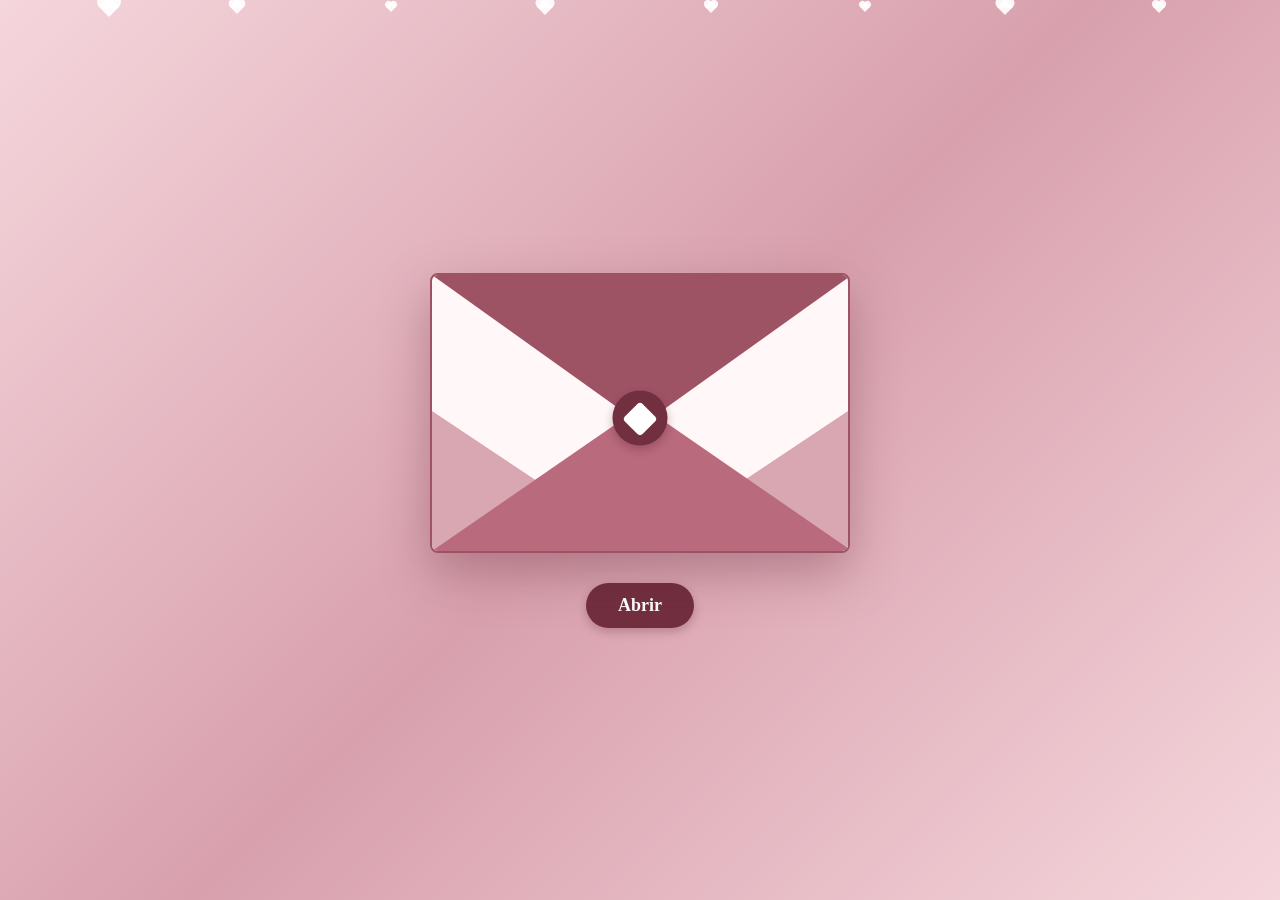
<file: index.html>
<!DOCTYPE html>
<html lang="es">
    <head>
        <meta charset="UTF-8">
        <meta name="viewport" content="width=device-width, initial-scale=1.0">

        <title>Cartita super pro</title>   
        <link rel="stylesheet" href="style_sobre.css">    
    </head>
<body>
    <div class="corazones">
        <div class="corazon"></div>
        <div class="corazon"></div>
        <div class="corazon"></div>
        <div class="corazon"></div>
        <div class="corazon"></div>
        <div class="corazon"></div>
        <div class="corazon"></div>
        <div class="corazon"></div>
    </div>

    <div class="contenedor">   
    <!--Parte del Sobre super pro-->
    <div class="sobre">

        <div class="cuerpo">
            <!--Tapa del sobre-->
            <div class="tapa"></div>
            <!--Pliegues-->
            <div class="pliegue-izq"></div>
            <div class="pliegue-der"></div>
            <div class="pliegue-abajo"></div>

            <!--Sello-->
            <div class="sello"></div>
        </div>
    </div>
     <a class="btn1" href="cartas.html">Abrir</a>
    </div>
</body>
</html>
</file>
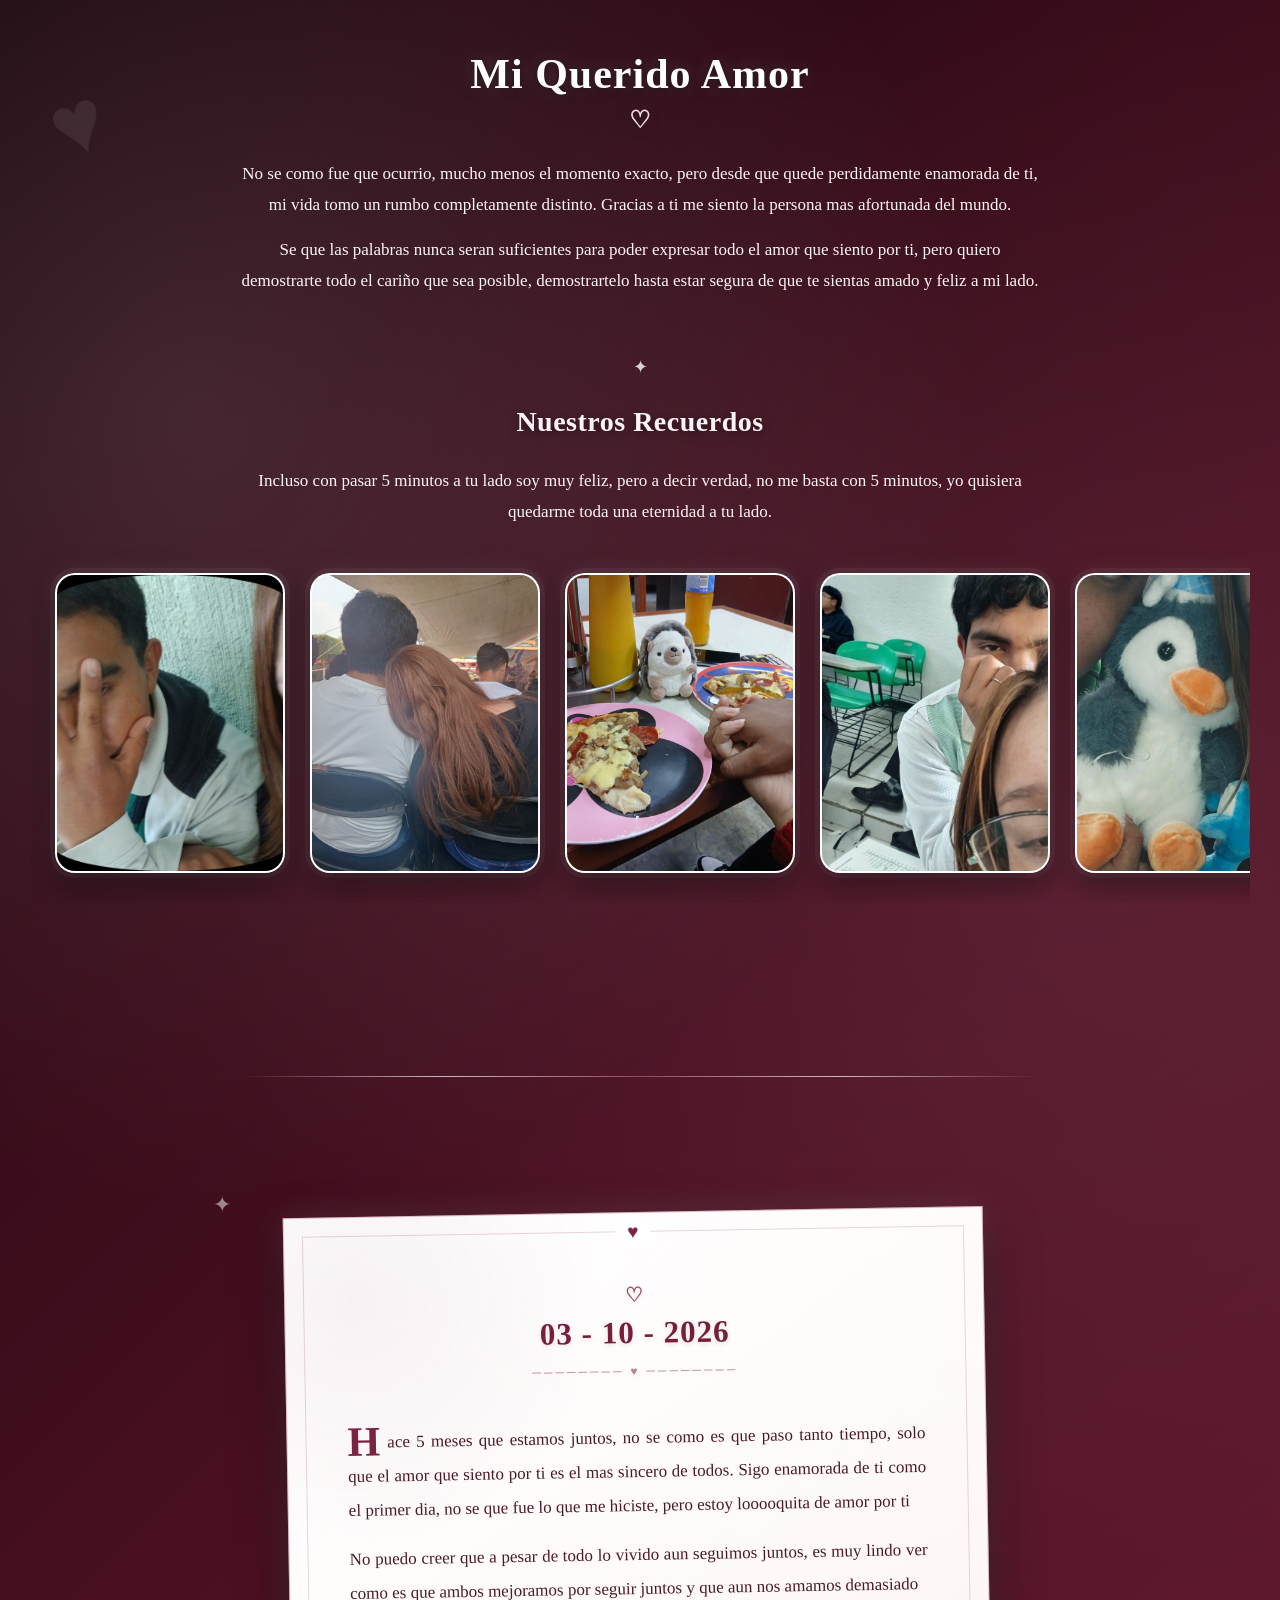
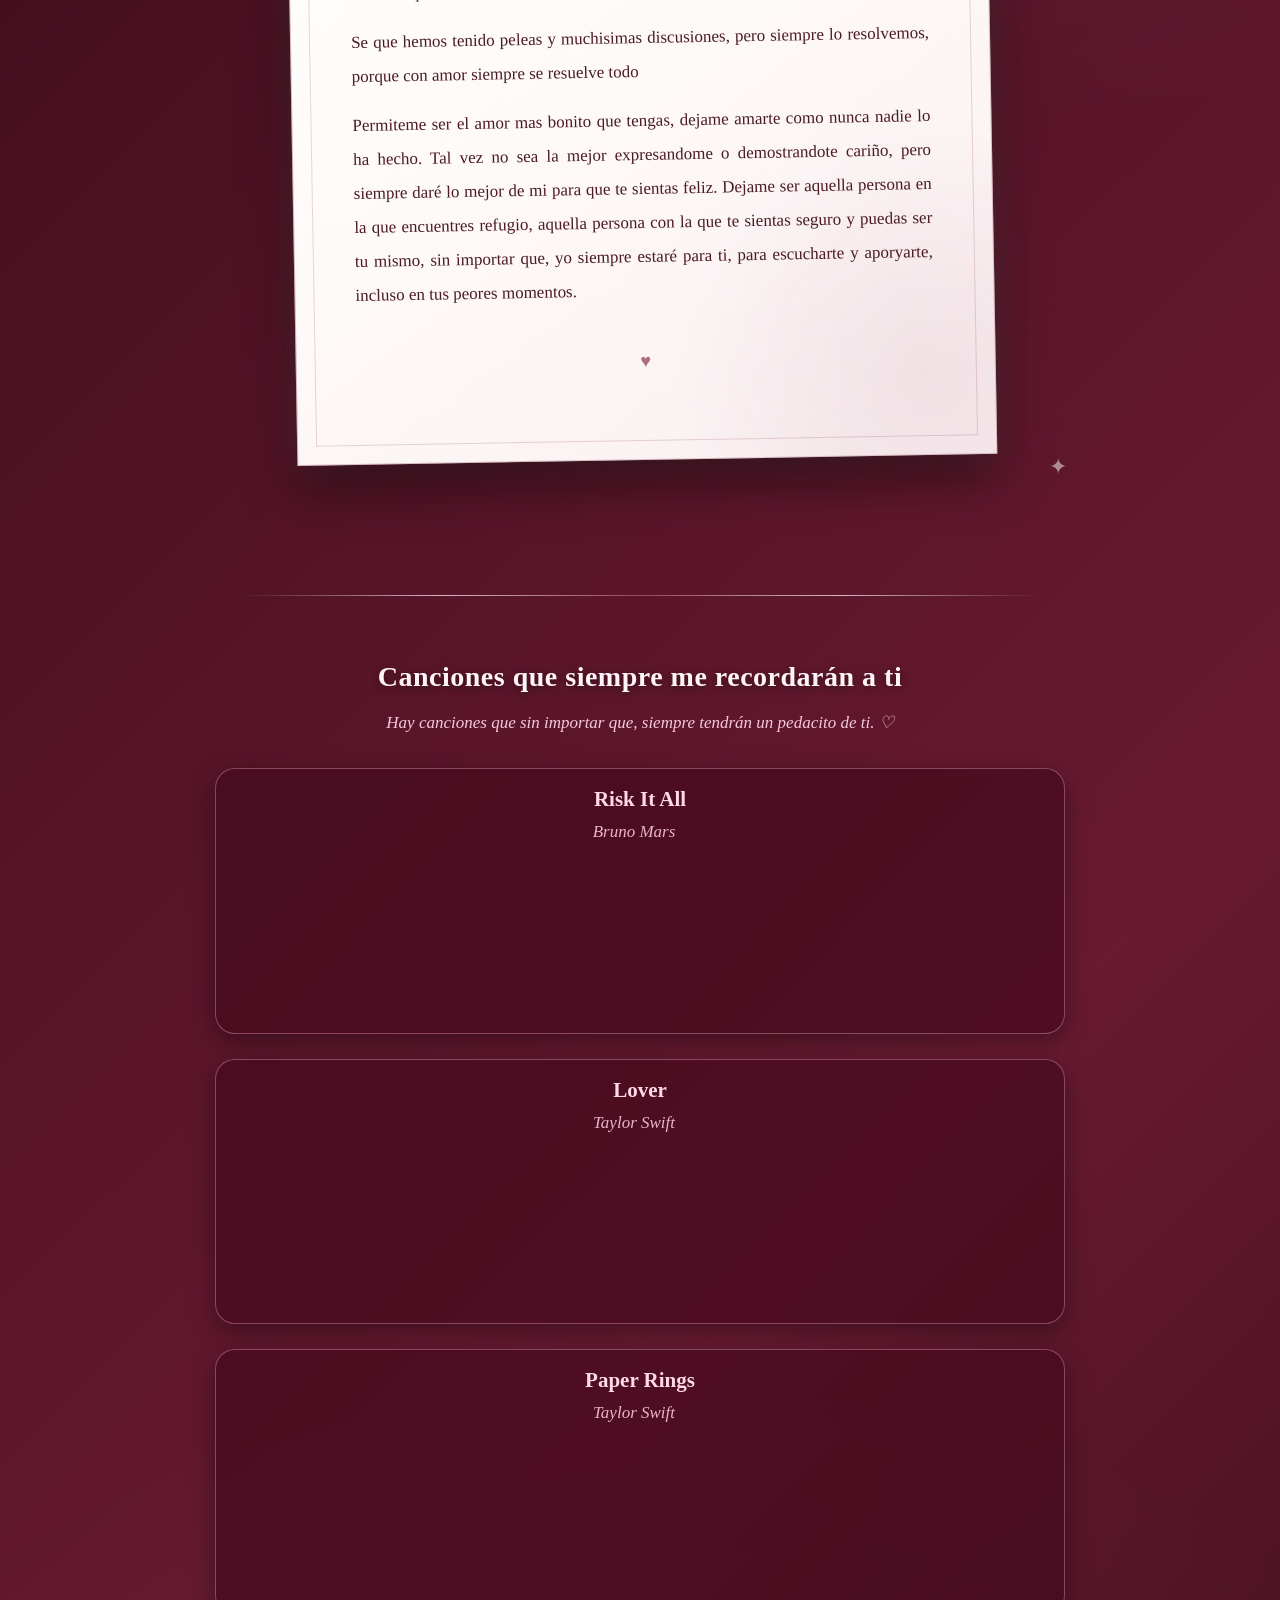
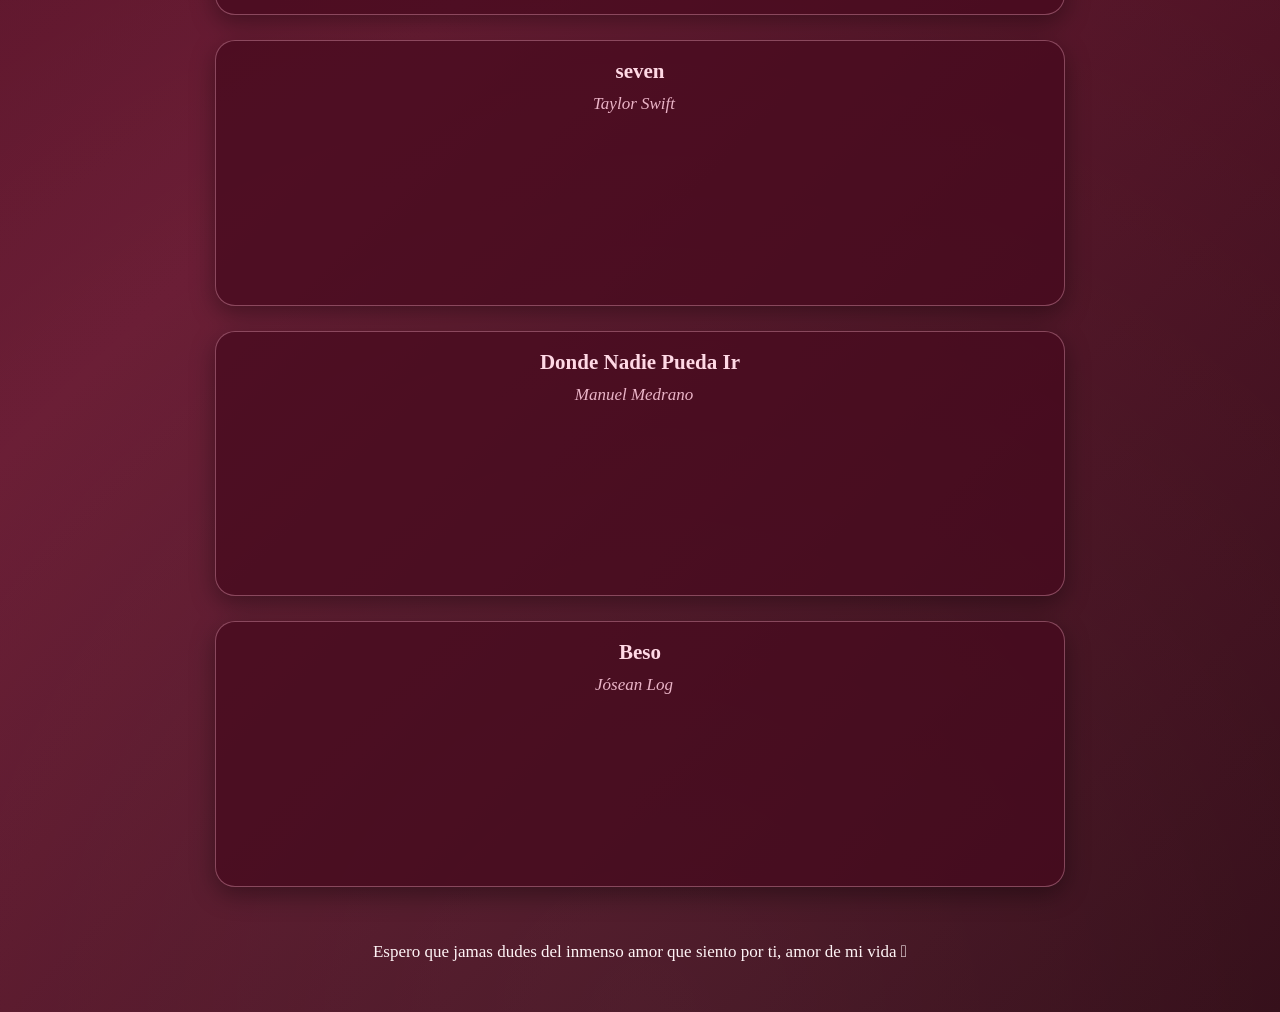
<file: cartas.html>
<!DOCTYPE html>
<html lang="es">
    <head>
        <meta charset="UTF-8">
        <meta name="viewport" content="width=device-width, initial-scale=1.0">
        <title>Boy I'm so in love with You❤️</title>
        <link rel="stylesheet" href="style_int.css">
        <link href="">
    </head>
    <body>
        <h1>Mi Querido Amor</h1>
        <p>No se como fue que ocurrio, mucho menos el momento exacto, pero desde que quede perdidamente enamorada de ti, mi vida tomo un rumbo completamente distinto. Gracias a ti me siento la persona mas afortunada del mundo. </p>
        <p>Se que las palabras nunca seran suficientes para poder expresar todo el amor que siento por ti, pero quiero demostrarte todo el cariño que sea posible, demostrartelo hasta estar segura de que te sientas amado y feliz a mi lado.</p>
        <p></p>

        <section class="fotos-section">
            <h3>Nuestros Recuerdos</h3>
            <p>Incluso con pasar 5 minutos a tu lado soy muy feliz, pero a decir verdad, no me basta con 5 minutos, yo quisiera quedarme toda una eternidad a tu lado.</p>
            <div class="img-juntos">
                <div class="foto" onclick="mostrarTexto('Y pensar que en diciembre comenzo aquel trato que nos llevo a lo que somos hoy. Jamas me arrepentire de haber pasado aquellos momentos juntos.')">
                <img src="foto1.jpg" alt="Amigos no tan amigos">
                </div>

                <div class="foto" onclick="mostrarTexto('3 de Mayo fue el mejor dia de ese mes, finalmente fuimos novios y cada 3 se volvio nuestra fecha especial.')">
                <img src="foto2.jpg" alt="Nuestro dia">
                </div>

                <div class="foto" onclick="mostrarTexto('Ese dia tuvimos una salida increible, a pesar de que terminamos mojados (y que no saltaste JAJAJ), fue muy lindo pasar una tarde a tu ladito y junto a nuestro cuarto hijo.')">
                <img src="foto3.jpg" alt="Cuarto hijo">
                </div>

                <div class="foto" onclick="mostrarTexto('Pasar mate a tu lado es algo que extraño, sin ti las clases son aburridas, cualquier cosa sin ti es aburrida :c')">
                <img src="foto4.jpg" alt="Clase juntos">
                </div>

                <div class="foto" onclick="mostrarTexto('A pesar de que no estabamos en nuestro mejor momento, pudimos solucionar nuestros problemas y pasar un dia lindo, en compañia de nuestro hijo Tulio.')">
                <img src="foto5.jpg" alt="Quinto hijo">
                </div>

                <div class="foto" onclick="mostrarTexto('Fue muy lindo ir al cine solo para escuchar la nueva cancion de Tay, y aunque me hayas tirado y casi quedo sin pie, me encanto ir a comer a tu lado junto a nuestro sexto hijo que casi pierdes.')">
                <img src="foto6.jpg" alt="Dia de mi casi muerte y nacimiento de nuestro sexto hijo">
                </div>

                <div class="foto" onclick="mostrarTexto('Aunque ya no estemos juntos como en la prepa, aun podemos pasar ratitos pequeños en la uni. No importa la distancia que haya entre nosotros, siempre te amaré y seré feliz a tu ladito.')">
                <img src="foto7.jpg" alt="Tarde juntos en la uni pro">
                </div>
            </div>

            <div id="texto-foto" class="texto-foto">
                <p id="descripcion-foto"></p>
            </div>
        </section>
        <hr>

        <section class="mini-carta">
            <div class="hoja">
                <h3>03 - 10 - 2026</h3>
                <p>Hace 5 meses que estamos juntos, no se como es que paso tanto tiempo, solo que el amor que siento por ti es el mas sincero de todos. Sigo enamorada de ti como el primer dia, no se que fue lo que me hiciste, pero estoy looooquita de amor por ti</p>
                <p>No puedo creer que a pesar de todo lo vivido aun seguimos juntos, es muy lindo ver como es que ambos mejoramos por seguir juntos y que aun nos amamos demasiado</p>
                <p>Se que hemos tenido peleas y muchisimas discusiones, pero siempre lo resolvemos, porque con amor siempre se resuelve todo</p>
                <p>Permiteme ser el amor mas bonito que tengas, dejame amarte como nunca nadie lo ha hecho. Tal vez no sea la mejor expresandome o demostrandote cariño, pero siempre daré lo mejor de mi para que te sientas feliz. Dejame ser aquella persona en la que encuentres refugio, aquella persona con la que te sientas seguro y puedas ser tu mismo, sin importar que, yo siempre estaré para ti, para escucharte y aporyarte, incluso en tus peores momentos.</p>
            </div>
        </section>
        <hr>

        <section class="canciones">
    <h3>Canciones que siempre me recordarán a ti</h3>

    <p class="intro-canciones">
        Hay canciones que sin importar que,
        siempre tendrán un pedacito de ti. ♡
    </p>

    <div class="lista-canciones">

        <!-- RISK IT ALL -->
        <div class="cancion">
            <h4>Risk It All</h4>
            <p>Bruno Mars</p>

            <iframe
                src="https://open.spotify.com/embed/track/6skX6In6VpLzev9epAUnpp?utm_source=generator"
                width="100%"
                height="152"
                frameborder="0"
                allow="autoplay; clipboard-write; encrypted-media; fullscreen; picture-in-picture"
                loading="lazy">
            </iframe>
        </div>


        <!-- LOVER -->
        <div class="cancion">
            <h4>Lover</h4>
            <p>Taylor Swift</p>

            <iframe
                src="https://open.spotify.com/embed/track/1dGr1c8CrMLDpV6mPbImSI?utm_source=generator"
                width="100%"
                height="152"
                frameborder="0"
                allow="autoplay; clipboard-write; encrypted-media; fullscreen; picture-in-picture"
                loading="lazy">
            </iframe>
        </div>


        <!-- PAPER RINGS -->
        <div class="cancion">
            <h4>Paper Rings</h4>
            <p>Taylor Swift</p>

            <iframe
                src="https://open.spotify.com/embed/track/4y5bvROuBDPr5fuwXbIBZR?utm_source=generator"
                width="100%"
                height="152"
                frameborder="0"
                allow="autoplay; clipboard-write; encrypted-media; fullscreen; picture-in-picture"
                loading="lazy">
            </iframe>
        </div>


        <!-- SEVEN -->
        <div class="cancion">
            <h4>seven</h4>
            <p>Taylor Swift</p>

            <iframe
                src="https://open.spotify.com/embed/track/2vJ7QvyCiR4DaHxwO58izA?utm_source=generator"
                width="100%"
                height="152"
                frameborder="0"
                allow="autoplay; clipboard-write; encrypted-media; fullscreen; picture-in-picture"
                loading="lazy">
            </iframe>
        </div>


        <!-- DONDE NADIE PUEDA IR -->
        <div class="cancion">
            <h4>Donde Nadie Pueda Ir</h4>
            <p>Manuel Medrano</p>

            <iframe
                src="https://open.spotify.com/embed/track/1PQfYb7E8o6EZ9f8XhEfD2?utm_source=generator"
                width="100%"
                height="152"
                frameborder="0"
                allow="autoplay; clipboard-write; encrypted-media; fullscreen; picture-in-picture"
                loading="lazy">
            </iframe>
        </div>


        <!-- BESO -->
        <div class="cancion">
            <h4>Beso</h4>
            <p>Jósean Log</p>

            <iframe
                src="https://open.spotify.com/embed/track/72IUN0ltSZCKbUMp1rpJXL?utm_source=generator"
                width="100%"
                height="152"
                frameborder="0"
                allow="autoplay; clipboard-write; encrypted-media; fullscreen; picture-in-picture"
                loading="lazy">
            </iframe>
        </div>
    </div>
</section>

<p> Espero que jamas dudes del inmenso amor que siento por ti, amor de mi vida 𔘓</p>
        <script src="script_int1.js"></script>
    </body>
</html>
</file>
<file: style_sobre.css>
* {
    margin: 0;
    padding: 0%;
    box-sizing: border-box;
}

body {
    width: 100%;
    height: 100vh;
    overflow: hidden;
    display: flex;
    justify-content: center;
    align-items: center;
    background: linear-gradient(135deg, #f5d6dc, #d8a0ad, #f5d6dc);
    font-family: 'Times New Roman', Times, serif;
}

.contenedor {
    display: flex;
    flex-direction: column;
    align-items: center;
    justify-content: center;
    gap: 30px;
    min-height: 100vh;
}

.btn1 {
    display: inline-block;
    padding: 12px 32px;
    background-color: #722f3f;
    color: #ffffff;
    text-decoration: none;
    font-family: 'Times New Roman', Times, serif;
    font-size: 18px;
    font-weight: bold;
    border-radius: 25px;
    box-shadow: 0 4px 10px rgba(80, 20, 35, 0.25);
    transition: transform 0.2s ease, background-color 0.2s ease;
    cursor: pointer;
}

.btn1:hover {
    background-color: #a64b61;
    transform: scale(1.05);
}

/* Corazones de fondo */
.corazones {
    position: fixed;
    inset: 0;
    overflow: hidden;
    z-index: 0;
    pointer-events: none;
}

.corazon {
    position: absolute;
    width: 14px;
    height: 14px;
    background: rgba(255, 255, 255, 0.9);
    transform: rotate(45deg);
    animation: flotar linear infinite;
}

/* Partes redondas del corazón */
.corazon::before,
.corazon::after {
    content: "";
    position: absolute;
    width: 14px;
    height: 14px;
    background: inherit;
    border-radius: 50%;
}

.corazon::before {
    top: -7px;
    left: 0;
}

.corazon::after {
    top: 0;
    left: -7px;
}

@keyframes flotar {
    0% {
        transform: translateY(110vh) rotate(45deg);
        opacity: 0;
    }

    15% {
        opacity: 1;
    }

    100% {
        transform: translateY(-20vh) rotate(45deg);
        opacity: 0;
    }
}

/* Posición de corazones */
.corazon:nth-child(1) {
    left: 8%;
    animation-duration: 9s;
    animation-delay: 0s;
}

.corazon:nth-child(2) {
    left: 18%;
    animation-duration: 12s;
    animation-delay: 2s;
    transform: scale(0.7) rotate(45deg);
}

.corazon:nth-child(3) {
    left: 30%;
    animation-duration: 10s;
    animation-delay: 4s;
    transform: scale(0.5) rotate(45deg);
}

.corazon:nth-child(4) {
    left: 42%;
    animation-duration: 13s;
    animation-delay: 1s;
    transform: scale(0.8) rotate(45deg);
}

.corazon:nth-child(5) {
    left: 55%;
    animation-duration: 11s;
    animation-delay: 3s;
    transform: scale(0.6) rotate(45deg);
}

.corazon:nth-child(6) {
    left: 67%;
    animation-duration: 14s;
    animation-delay: 0s;
    transform: scale(0.5) rotate(45deg);
}

.corazon:nth-child(7) {
    left: 78%;
    animation-duration: 10s;
    animation-delay: 5s;
    transform: scale(0.8) rotate(45deg);
}

.corazon:nth-child(8) {
    left: 90%;
    animation-duration: 12s;
    animation-delay: 2s;
    transform: scale(0.6) rotate(45deg);
}

/* Sobre */
.sobre {
    position: relative;
    width: 420px;
    height: 280px;
    z-index: 2;
    cursor: pointer;
    filter: drop-shadow(0 20px 25px rgba(80, 20, 35, 0.3));
    transition: transform 0.4s ease;
}

/* Estructura del sobre */
.cuerpo {
    position: absolute;
    width: 100%;
    height: 100%;
    background: #fff7f8;
    border-radius: 8px;
    overflow: hidden;
    border: 2px solid #9e5365;
}

/* Tapa */
.tapa {
    position: absolute;
    top: 0;
    left: 0;
    width: 0;
    height: 0;
    border-left: 210px solid transparent;
    border-right: 210px solid transparent;
    border-top: 150px solid #9e5365;
    z-index: 4;
    transform-origin: top center;
    transition: transform 0.8s ease;
}

/* Pliegue izquierdo */
.pliegue-izq {
    position: absolute;
    bottom: 0;
    left: 0;
    width: 0;
    height: 0;
    border-top: 140px solid transparent;
    border-left: 210px solid #d9a7b2;
    z-index: 3;
}

/* Pliegue derecho */
.pliegue-der {
    position: absolute;
    bottom: 0;
    right: 0;
    width: 0;
    height: 0;
    border-top: 140px solid transparent;
    border-right: 210px solid #d9a7b2;
    z-index: 3;
}

/* Pliegue de abajo */
.pliegue-abajo {
    position: absolute;
    bottom: 0;
    left: 0;
    width: 0;
    height: 0;
    border-left: 210px solid transparent;
    border-right: 210px solid transparent;
    border-bottom: 145px solid #b96b7d;
    z-index: 5;
}

/* Sello */
.sello {
    position: absolute;
    left: 50%;
    top: 52%;
    transform: translate(-50%, -50%);
    width: 55px;
    height: 55px;
    background: #722f3f;
    border-radius: 50%;
    z-index: 6;
    box-shadow: 0 4px 10px rgba(80, 20, 35, 0.3);
    transition: transform 0.3s ease;
}

/* Figura del centro */
.sello::before {
    content: "";
    position: absolute;
    width: 25px;
    height: 25px;
    background: #ffffff;
    left: 15px;
    top: 16px;
    transform: rotate(45deg);
    border-radius: 4px;
}

/* Animación del sello */
.sobre:hover .sello {
    transform: translate(-50%, -50%) scale(1.1);
}

/* CELULAR */
@media (max-width: 600px) {
    .sobre {
        width: 320px;
        height: 215px;
    }

    .tapa {
        border-left-width: 160px;
        border-right-width: 160px;
        border-top-width: 115px;
    }

    .pliegue-izq {
        border-top-width: 108px;
        border-left-width: 160px;
    }

    .pliegue-der {
        border-top-width: 108px;
        border-right-width: 160px;
    }

    .pliegue-abajo {
        border-left-width: 160px;
        border-right-width: 160px;
        border-bottom-width: 112px;
    }

    .sello {
        width: 45px;
        height: 45px;
    }

    .sello::before {
        width: 20px;
        height: 20px;
        left: 12px;
        top: 12px;
    }
}
</file>
<file: style_int.css>
* {
    box-sizing: border-box;
}

html {
    scroll-behavior: smooth;
}

body {
    margin: 0;
    padding: 30px;
    min-height: 100vh;
    background:
        radial-gradient(circle at 15% 10%, rgba(255,255,255,0.12), transparent 20%),
        radial-gradient(circle at 85% 20%, rgba(255,220,230,0.08), transparent 25%),
        radial-gradient(circle at 50% 100%, rgba(255,255,255,0.06), transparent 30%),
        linear-gradient(135deg, #1b050d, #4b1022, #681a32, #300914);
    font-family: Georgia, "Times New Roman", serif;
    color: #fff8fa;
    text-align: center;
    overflow-x: hidden;
    position: relative;
}

body::before,
body::after {
    content: "♥";
    position: fixed;
    color: rgba(255,255,255,0.08);
    font-size: 90px;
    z-index: -1;
    pointer-events: none;
}

body::before {
    top: 8%;
    left: 4%;
    transform: rotate(-20deg);
}

body::after {
    bottom: 8%;
    right: 4%;
    transform: rotate(20deg);
}

h1 {
    color: #ffffff;
    font-size: 42px;
    margin: 20px auto 25px;
    letter-spacing: 1px;
    text-shadow:
        0 2px 10px rgba(0,0,0,0.55),
        0 0 18px rgba(255,255,255,0.18);
    position: relative;
}

h1::after {
    content: "♡";
    display: block;
    font-size: 24px;
    margin-top: 8px;
    color: #f7dce3;
}

h3 {
    color: #fff5f7;
    font-size: 28px;
    text-shadow: 0 2px 10px rgba(0,0,0,0.45);
    letter-spacing: 0.5px;
}

p {
    max-width: 800px;
    margin: 15px auto;
    line-height: 1.8;
    font-size: 17px;
    color: #fff4f6;
}

.fotos-section {
    margin-top: 60px;
    position: relative;
}

.fotos-section::before {
    content: "✦";
    display: block;
    color: #ffffff;
    font-size: 18px;
    margin-bottom: 10px;
    opacity: 0.8;
}

.img-juntos {
    display: flex;
    flex-direction: row;
    flex-wrap: nowrap;
    overflow-x: auto;
    gap: 25px;
    padding: 30px 25px;
    scroll-behavior: smooth;
    cursor: grab;
    scrollbar-color: #d7a0ae #35101c;
}

.img-juntos:active {
    cursor: grabbing;
}

.img-juntos::-webkit-scrollbar {
    height: 9px;
}

.img-juntos::-webkit-scrollbar-track {
    background: rgba(255,255,255,0.08);
    border-radius: 20px;
}

.img-juntos::-webkit-scrollbar-thumb {
    background: linear-gradient(
        90deg,
        #ffffff,
        #d99aaa,
        #ffffff
    );
    border-radius: 20px;
}

.img-juntos::-webkit-scrollbar-thumb:hover {
    background: #ffffff;
}

.foto {
    flex: 0 0 auto;
    width: 230px;
    height: 300px;
    border-radius: 20px;
    overflow: hidden;
    cursor: pointer;
    border: 2px solid rgba(255,255,255,0.65);
    background: #fff;
    box-shadow:
        0 10px 30px rgba(0,0,0,0.5),
        0 0 0 5px rgba(255,255,255,0.05),
        0 0 25px rgba(255,220,230,0.12);
    transition:
        transform 0.4s ease,
        box-shadow 0.4s ease,
        border-color 0.4s ease;
}

.foto:hover {
    transform: translateY(-12px) scale(1.045);
    border-color: #ffffff;
    box-shadow:
        0 20px 40px rgba(0,0,0,0.6),
        0 0 30px rgba(255,255,255,0.25),
        0 0 50px rgba(170,50,85,0.35);
}

.foto img {
    width: 100%;
    height: 100%;
    object-fit: cover;
    display: block;
    transition:
        transform 0.6s ease,
        filter 0.6s ease;
}

.foto:hover img {
    transform: scale(1.08);
    filter: brightness(1.08);
}

.texto-foto {
    max-width: 600px;
    margin: 35px auto;
    padding: 28px;
    background:
        linear-gradient(
            145deg,
            rgba(255,255,255,0.98),
            rgba(250,238,241,0.98)
        );
    color: #451321;
    border-radius: 20px;
    border: 1px solid rgba(255,255,255,0.9);
    box-shadow:
        0 15px 40px rgba(0,0,0,0.4),
        0 0 30px rgba(255,255,255,0.12);
    opacity: 0;
    transform: translateY(20px) scale(0.98);
    transition:
        opacity 0.45s ease,
        transform 0.45s ease;
    pointer-events: none;
    position: relative;
}

.texto-foto::before {
    content: "♡";
    position: absolute;
    top: -17px;
    left: 50%;
    transform: translateX(-50%);
    background: #ffffff;
    color: #751f3b;
    width: 35px;
    height: 35px;
    line-height: 34px;
    border-radius: 50%;
    box-shadow: 0 4px 15px rgba(0,0,0,0.2);
}

.texto-foto.mostrar {
    opacity: 1;
    transform: translateY(0) scale(1);
}

.texto-foto h4 {
    margin-top: 5px;
    color: #751f3b;
    font-size: 23px;
    letter-spacing: 1px;
}

.texto-foto p {
    color: #54202d;
}

.mini-carta {
    display: flex;
    justify-content: center;
    padding: 70px 20px;
    position: relative;
}

.mini-carta::before,
.mini-carta::after {
    content: "✦";
    position: absolute;
    color: rgba(255,255,255,0.5);
    font-size: 22px;
}

.mini-carta::before {
    left: 15%;
    top: 50px;
}

.mini-carta::after {
    right: 15%;
    bottom: 50px;
}

.hoja {
    width: 90%;
    max-width: 700px;
    min-height: 500px;
    padding: 65px 60px;
    background:
        radial-gradient(
            circle at 10% 10%,
            rgba(123,36,65,0.06),
            transparent 25%
        ),
        radial-gradient(
            circle at 90% 90%,
            rgba(123,36,65,0.07),
            transparent 25%
        ),
        linear-gradient(
            145deg,
            #ffffff,
            #fffafa,
            #f8edef
        );
    color: #42121e;
    border: 1px solid rgba(155,83,104,0.35);
    box-shadow:
        0 20px 50px rgba(0,0,0,0.5),
        0 0 35px rgba(255,255,255,0.12);
    position: relative;
    text-align: left;
    transform: rotate(-1deg);
    transition:
        transform 0.5s ease,
        box-shadow 0.5s ease;
    overflow: hidden;
}

.hoja:hover {
    transform: rotate(0deg) translateY(-7px);
    box-shadow:
        0 25px 55px rgba(0,0,0,0.55),
        0 0 40px rgba(255,255,255,0.2);
}

.hoja::before {
    content: "";
    position: absolute;
    inset: 18px;
    border: 1px solid rgba(123,36,65,0.18);
    pointer-events: none;
}

.hoja::after {
    content: "♥";
    position: absolute;
    top: 8px;
    left: 50%;
    transform: translateX(-50%);
    color: #7b2441;
    font-size: 19px;
    background: #ffffff;
    padding: 0 12px;
}

.hoja h3 {
    text-align: center;
    margin: 5px 0 42px;
    color: #751f3b;
    font-size: 31px;
    letter-spacing: 1px;
    position: relative;
    text-shadow: 0 2px 5px rgba(117,31,59,0.12);
}

.hoja h3::before {
    content: "♡";
    display: block;
    font-size: 20px;
    margin-bottom: 8px;
    color: #9b5368;
}

.hoja h3::after {
    content: "──────── ♥ ────────";
    display: block;
    margin-top: 13px;
    font-size: 12px;
    letter-spacing: 3px;
    color: #a45b70;
    opacity: 0.75;
}

.hoja p {
    max-width: none;
    font-size: 17px;
    line-height: 2;
    color: #4b1a27;
    text-align: justify;
    position: relative;
    z-index: 1;
}

.hoja p:first-of-type::first-letter {
    font-size: 42px;
    font-weight: bold;
    float: left;
    line-height: 0.8;
    padding-right: 7px;
    color: #7b2441;
}

.firma {
    text-align: right;
    margin-top: 55px !important;
    font-style: italic;
    color: #702039 !important;
    position: relative;
}

.firma::before {
    content: "♡ ";
    color: #8e3450;
}

.firma::after {
    content: " ✦";
    color: #8e3450;
}

.hoja p:last-of-type::after {
    content: "♥";
    display: block;
    text-align: center;
    margin-top: 35px;
    color: #8e3450;
    font-size: 18px;
    opacity: 0.7;
}

hr {
    border: none;
    height: 1px;
    background: linear-gradient(
        90deg,
        transparent,
        #ffffff,
        #b55c75,
        #ffffff,
        transparent
    );
    margin: 65px auto;
    max-width: 800px;
    opacity: 0.7;
}

::selection {
    background: #ffffff;
    color: #641b31;
}

@media (max-width: 600px) {

    body {
        padding: 20px 15px;
        background:
            radial-gradient(
                circle at top,
                rgba(255,255,255,0.12),
                transparent 35%
            ),
            radial-gradient(
                circle at bottom,
                rgba(146,42,70,0.35),
                transparent 40%
            ),
            linear-gradient(
                160deg,
                #210610,
                #4b1124,
                #2b0814
            );
    }

    h1 {
        font-size: 30px;
        line-height: 1.3;
        margin-top: 10px;
    }

    h1::after {
        font-size: 20px;
    }

    h3 {
        font-size: 24px;
    }

    p {
        font-size: 16px;
        line-height: 1.7;
    }

    .fotos-section {
        margin-top: 45px;
    }

    .img-juntos {
        gap: 16px;
        padding: 25px 8px;
    }

    .foto {
        width: 190px;
        height: 250px;
        border-radius: 17px;
    }

    .texto-foto {
        padding: 24px 20px;
        margin: 30px auto;
    }

    .texto-foto h4 {
        font-size: 21px;
    }

    .mini-carta {
        padding: 55px 10px;
    }

    .mini-carta::before {
        left: 5%;
    }

    .mini-carta::after {
        right: 5%;
    }

    .hoja {
        width: 96%;
        padding: 50px 28px;
    }

    .hoja::before {
        inset: 12px;
    }

    .hoja h3 {
        font-size: 25px;
        margin-bottom: 35px;
    }

    .hoja h3::after {
        font-size: 10px;
        letter-spacing: 1px;
    }

    .hoja p {
        font-size: 16px;
        line-height: 1.85;
        text-align: left;
    }

    .hoja p:first-of-type::first-letter {
        font-size: 36px;
    }

    .firma {
        margin-top: 40px !important;
    }

    hr {
        margin: 45px auto;
    }
}

/* ============================= */
/*       SECCIÓN CANCIONES       */
/* ============================= */

.canciones {
    width: 90%;
    max-width: 850px;
    margin: 50px auto;
    text-align: center;
}

.canciones h3 {
    margin-bottom: 10px;
}

.intro-canciones {
    color: #f6c9d8;
    font-size: 17px;
    font-style: italic;
    margin-bottom: 30px;
}

.lista-canciones {
    display: flex;
    flex-direction: column;
    gap: 25px;
}

.cancion {
    background: rgba(70, 10, 30, 0.75);
    border: 1px solid rgba(255, 180, 205, 0.35);
    border-radius: 20px;
    padding: 18px;
    box-shadow: 0 8px 25px rgba(0, 0, 0, 0.35);
    transition: transform 0.3s ease, box-shadow 0.3s ease;
}

.cancion:hover {
    transform: translateY(-4px);
    box-shadow: 0 12px 30px rgba(0, 0, 0, 0.5);
}

.cancion h4 {
    color: #ffd9e5;
    font-size: 21px;
    margin: 0 0 5px;
}

.cancion p {
    color: #eab4c7;
    margin: 0 0 15px;
    font-style: italic;
}

.cancion iframe {
    border-radius: 14px;
    display: block;
}
</file>
